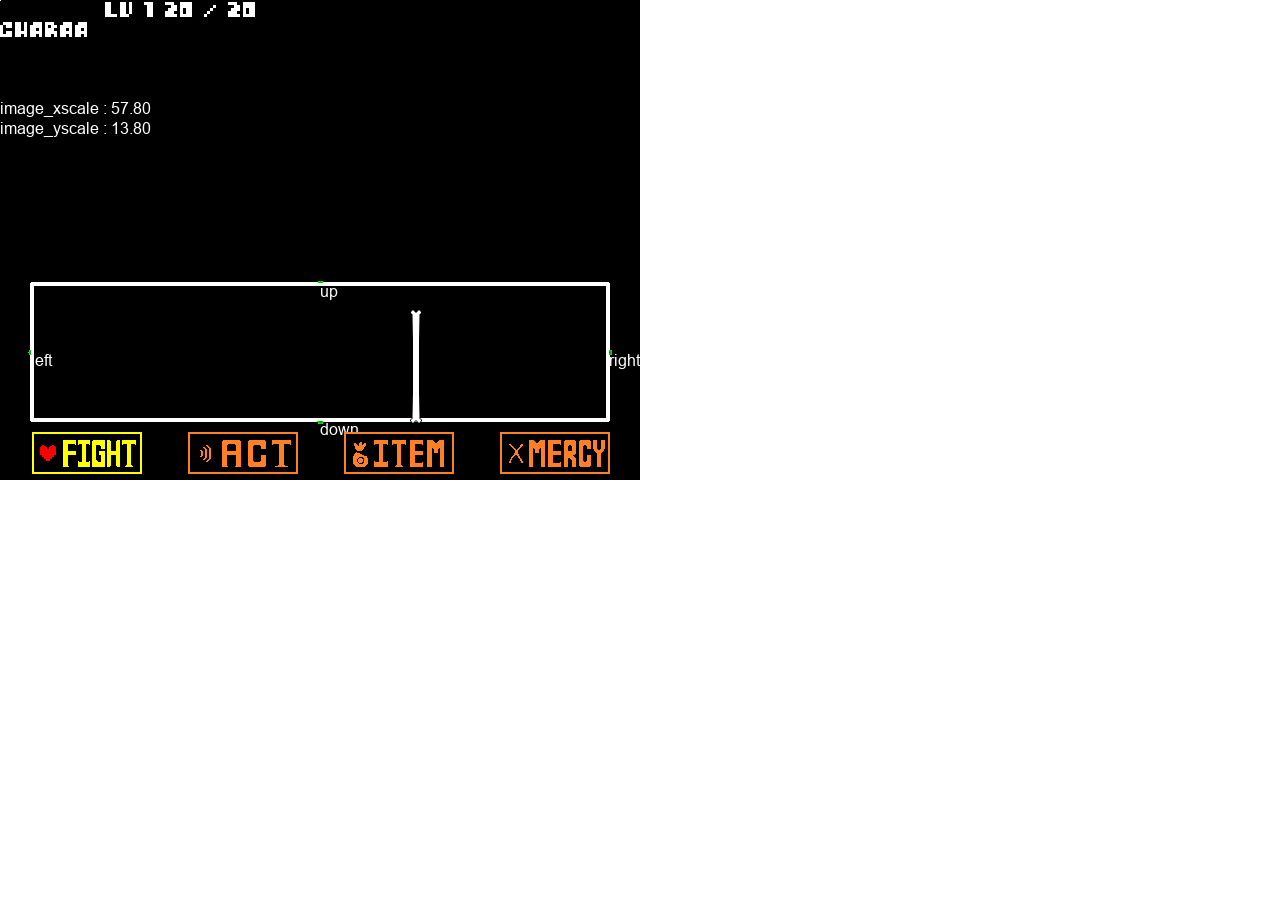
<file: TESTTHING/index.html>
<!DOCTYPE html>
<html lang="en">

    <!-- Custom PreHead code is injected here -->
    

    <head>
        <meta http-equiv="X-UA-Compatible" content="IE=edge" />
        <meta name="apple-mobile-web-app-capable" content="yes" />
        <meta name ="viewport" content="width=device-width, initial-scale=1.0, maximum-scale=1.0, user-scalable=0" />
        <meta name="apple-mobile-web-app-status-bar-style" content="black-translucent" />
        <meta charset="utf-8"/>

        <!-- Builtin injector for disabling cache -->
        <meta http-equiv="pragma" content="no-cache"/>

        <!-- Set the title bar of the page -->
        <title>Created with GameMaker</title>

        <!-- Custom PreStyle code is injected here -->
        

        <!-- Set the background colour of the document -->
        <style>
            body {
                background: #0;
                color: #cccccc;
                margin: 0px;
                padding: 0px;
                border: 0px;
            }

            canvas {
                image-rendering: optimizeSpeed;
                -webkit-interpolation-mode: nearest-neighbor;
                -ms-touch-action: none;
                touch-action: none;
                margin: 0px;
                padding: 0px;
                border: 0px;
            }
            :-webkit-full-screen #canvas {
                width: 100%;
                height: 100%;
            }
            :-webkit-full-screen {
                width: 100%;
                height: 100%;
            }
            
            /* Custom Runner Styles */
            div.gm4html5_div_class {
                margin: 0px;
                padding: 0px;
                border: 0px;
            }
            div.gm4html5_login {
                padding: 20px;
                position: absolute;
                border: solid 2px #000000;
                background-color: #404040;
                color:#00ff00;
                border-radius: 15px;
                box-shadow: #101010 20px 20px 40px;
            }
            div.gm4html5_cancel_button {
                float: right;
            }
            div.gm4html5_login_button {
                float: left;
            }
            div.gm4html5_login_header {
                text-align: center;
            }
            /* END - Custom Runner Styles */
            
        </style>

        <!-- Custom PostStyle code is injected here -->
        

        <!-- Builtin injector for injecting flurry analytics code -->
        
    </head>

    <!-- Custom PostHead code is injected here -->
    

    <!-- Custom PreBody code is injected here -->
    

    <body>
        <div class="gm4html5_div_class" id="gm4html5_div_id">
            
            <!-- Builtin injector for splash screen -->
            

            <!-- Create the canvas element the game draws to -->
            <canvas id="canvas" width="640" height="480" >
                <p>Your browser doesn't support HTML5 canvas.</p>
            </canvas>
        </div>

        <!-- Run the game code -->
        <script type="text/javascript" src="html5game/Smash's UnderRune Engine.js?cachebust=654722343"></script>

        <!-- Builtin injector for injecting runner path -->
        

        <script>window.onload = GameMaker_Init;</script>

        <!-- Builtin injector for injecting google analytics code -->
        

    </body>

    <!-- Custom PostBody code is injected here -->
    
</html>
</file>
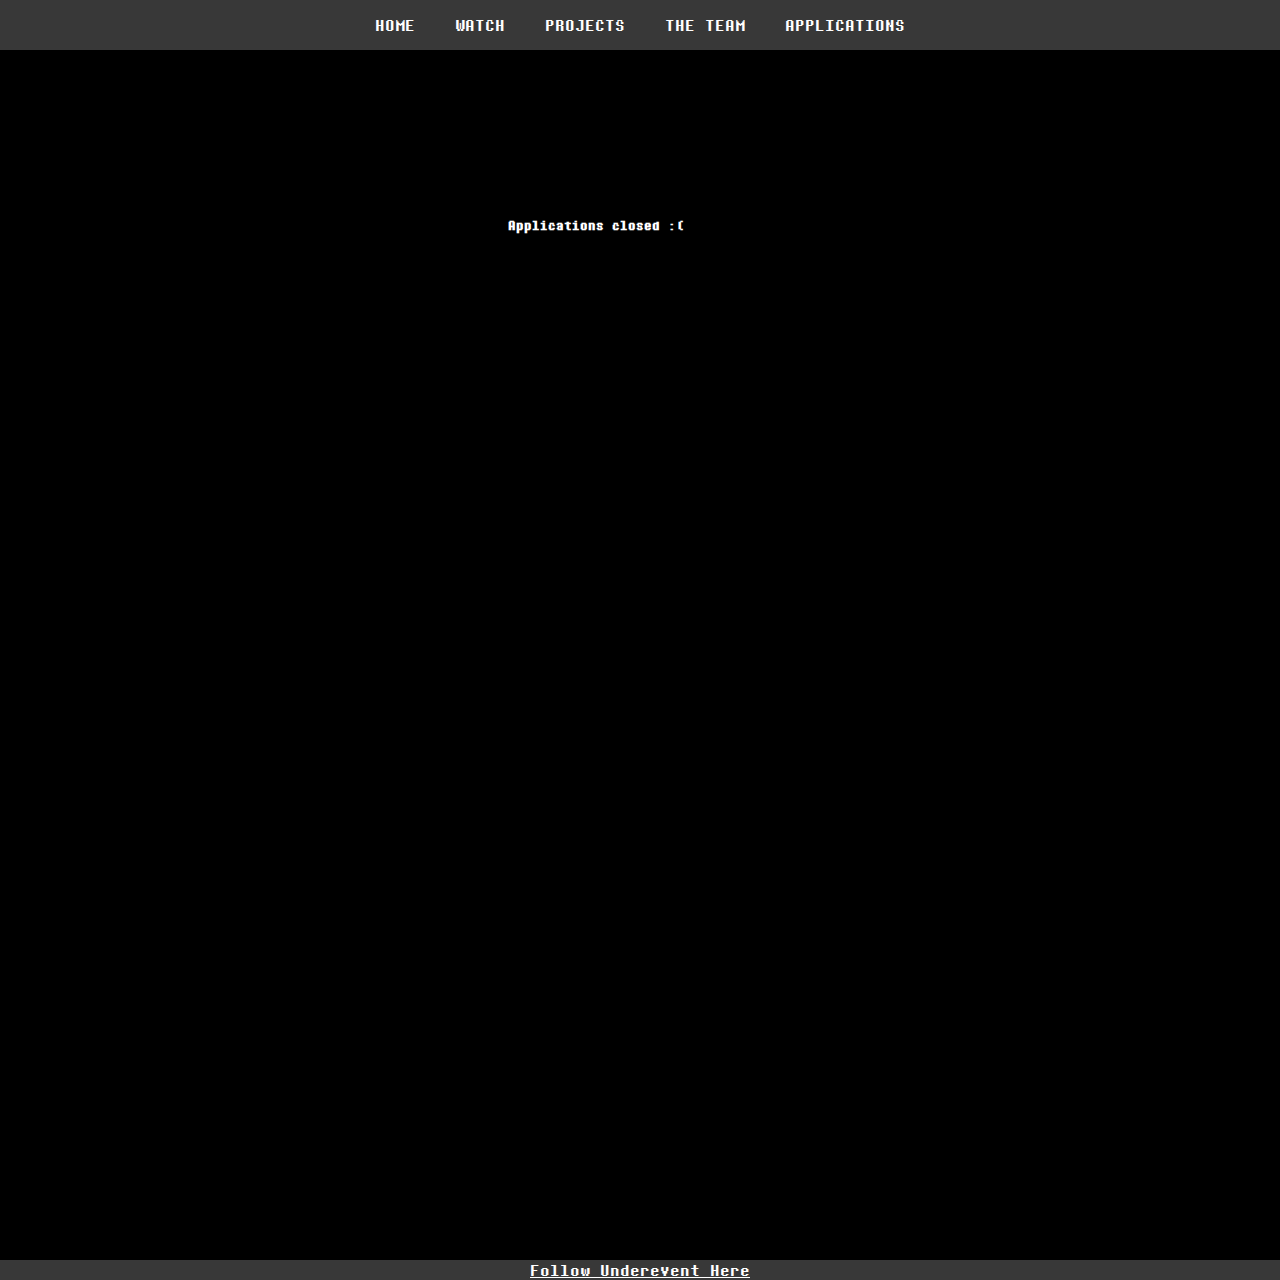
<file: applications.html>
<!DOCTYPE html>
<html>
<head>
	<title>UNDEREVENT</title>
	<link href="https://fonts.googleapis.com/css2?family=Press+Start+2P&display=swap" rel="stylesheet">
	<link rel="stylesheet" type="text/css" href="css/main.css"/>
	<link rel="icon" type="image/x-icon" href="img/ue_icon.jpg">
	<style>
		
	</style>
</head>

	<body>
		<body>
			<div class="header">
				<nav class="navi">
					<ul>
						<li><a href="index.html">HOME</a></li>
						<li><a href="past_events.html">WATCH</a></li>
						<li><a href="projects.html">PROJECTS</a></li>
						<li><a href="team_members.html">THE TEAM</a></li>
						<li><a href="applications.html">APPLICATIONS</a></li>
					</ul>
				</nav>
		</div>	

			</div>

			<main class="logo">
				<h3>Applications closed :(</h3>
			</main>
			
	
	<div class="footer">
		<p><a href="https://twitter.com/Underevent2020" target="_blank">Follow Underevent Here</a></p>
	</div>
	
</body>
</html>
</file>
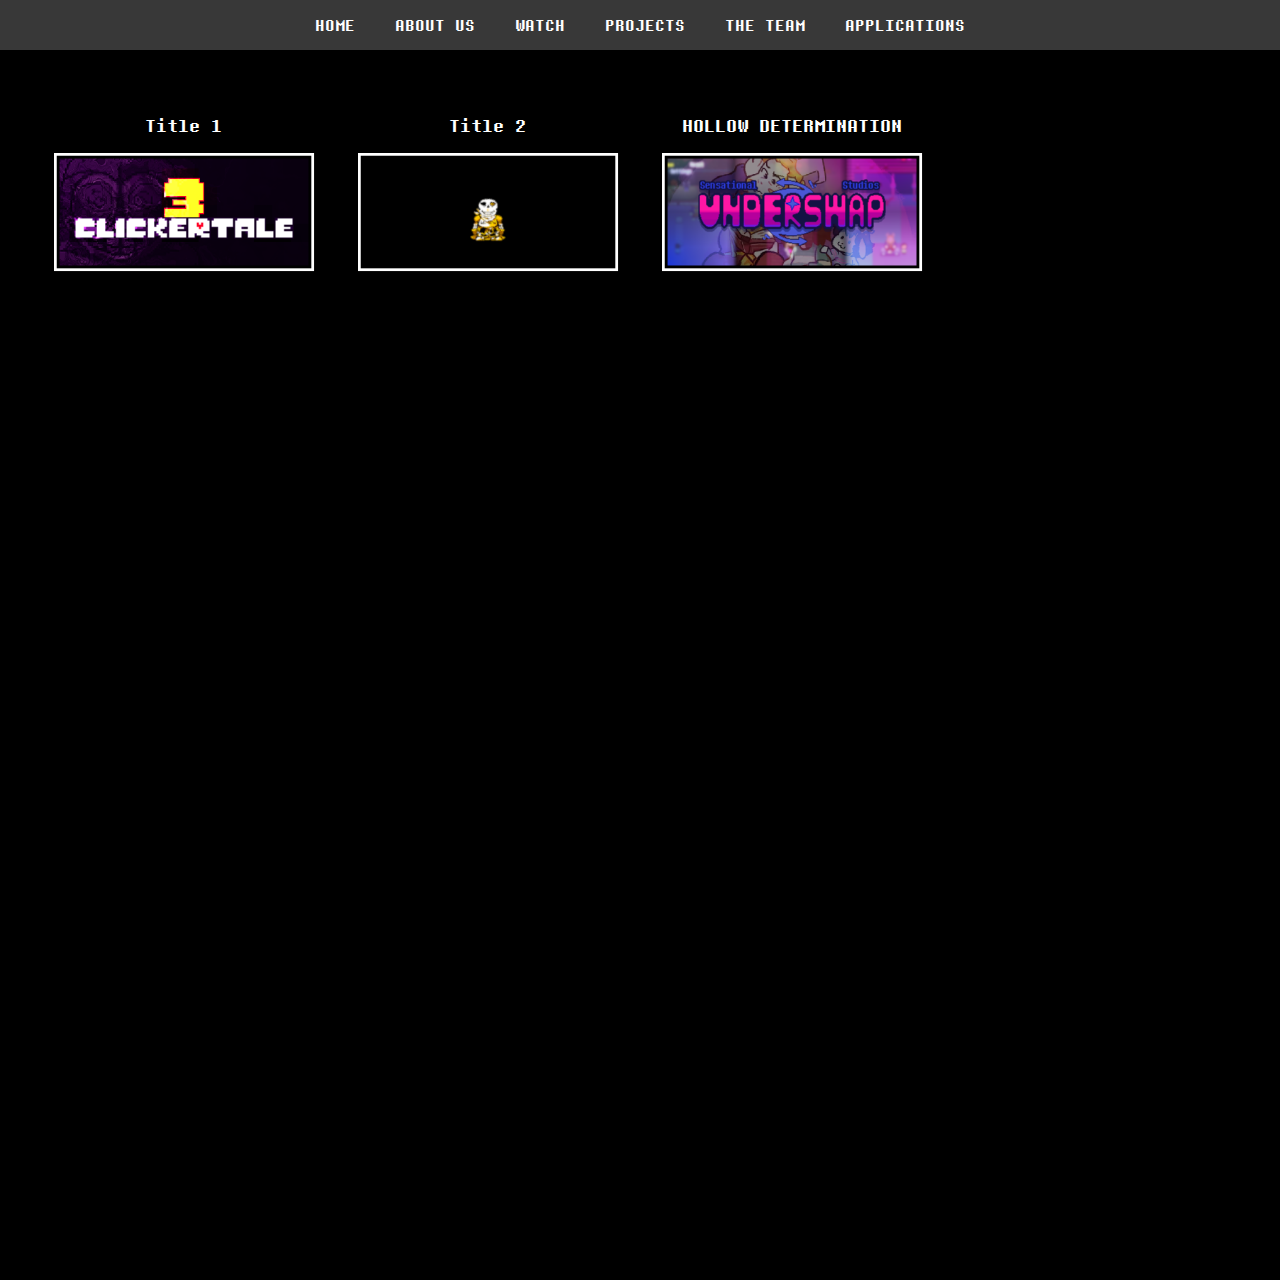
<file: GridTest.html>
<!DOCTYPE html>
<html>
<head>
	<title>UNDEREVENT</title>
	<link rel="stylesheet" type="text/css" href="css/main.css"/>
	<link rel="icon" type="image/x-icon" href="img/ue_icon.jpg">
	<meta name="viewport" content="width=device-width, initial-scale=1.0">
    <title>Parallax Banner</title>
	<style>

	</style>
</head>

	<body>
        
    <div class="header">
            <nav class="navi">
                <ul>
                    <li><a href="index.html">HOME</a></li>
                    <li><a href="about.html">ABOUT US</a></li>
                    <li><a href="past_events.html">WATCH</a></li>
                    <li><a href="projects.html">PROJECTS</a></li>
                    <li><a href="team_members.html">THE TEAM</a></li>
                    <li><a href="applications.html">APPLICATIONS</a></li>
                </ul>
            </nav>
    </div>	
		
        <div class="grid-container">
            <div class="grid-item">
                <div class="title">Title 1</div>
                <img src="/img/Gateways/2021/clickertale.png">

            </div>
            <div class="grid-item">
                <div class="title">Title 2</div>
                <img src="img/Gateways/2021/lemon.png">
            </div>
            <div class="grid-item">
                <div class="title">HOLLOW DETERMINATION</div>
                <img src="img/Gateways/2021/ss.png">
            </div>

            <!-- Add more grid items as needed -->
			
	</body>

</html>
</file>
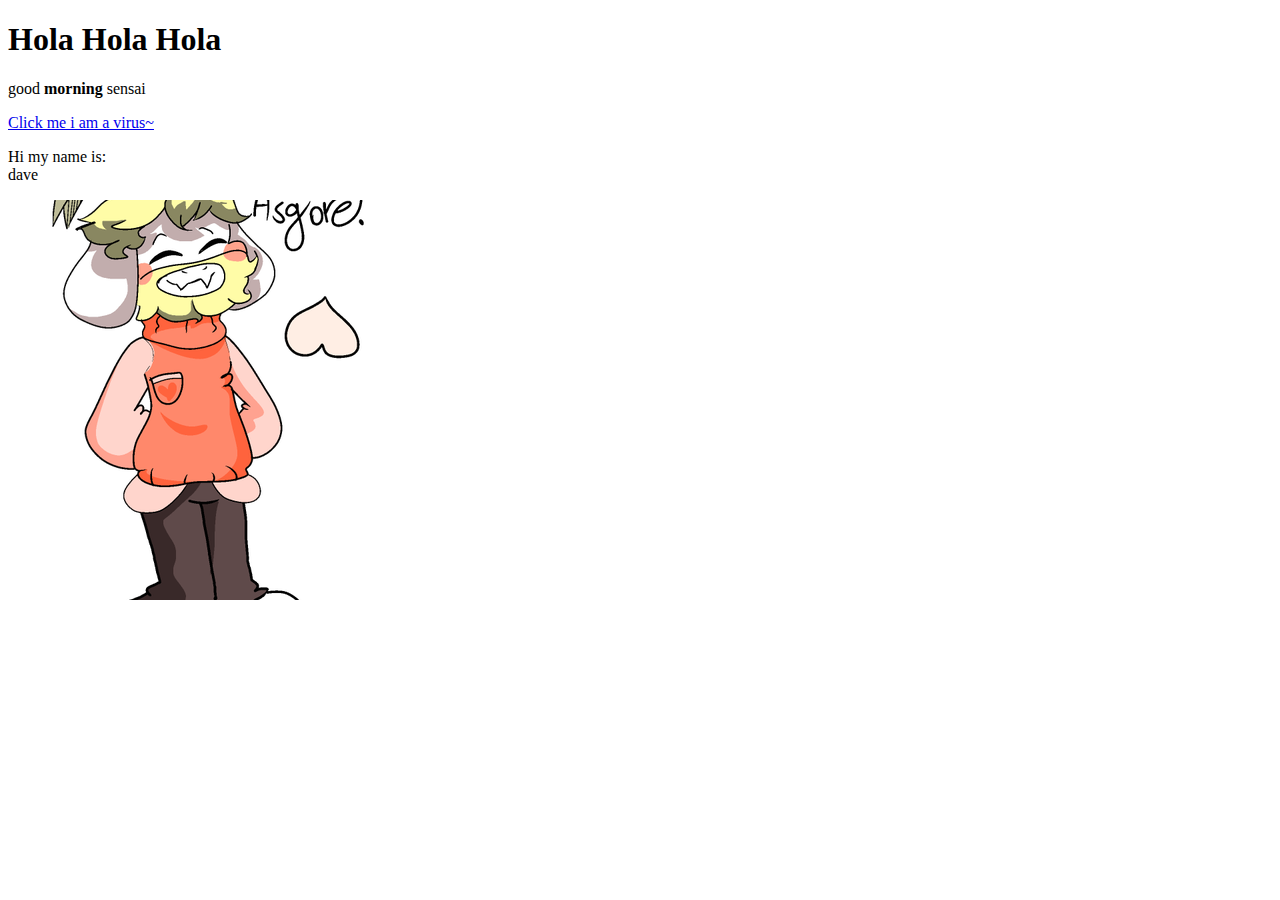
<file: hola.html>
<!DOCTYPE html>
<html>
<head>
	<title>Hi sage</title>
</head>

<body>

	<h1>Hola Hola Hola</h1>
	
	<p>good <b>morning</b> sensai</p>
	
	<a href="https:google.com" target="_blank" title="lets get a virus">Click me i am a virus~</a>

	<p>Hi my name is:<br>dave </p>
	
	<img src="img/age.png">

</body>
</html>
</file>
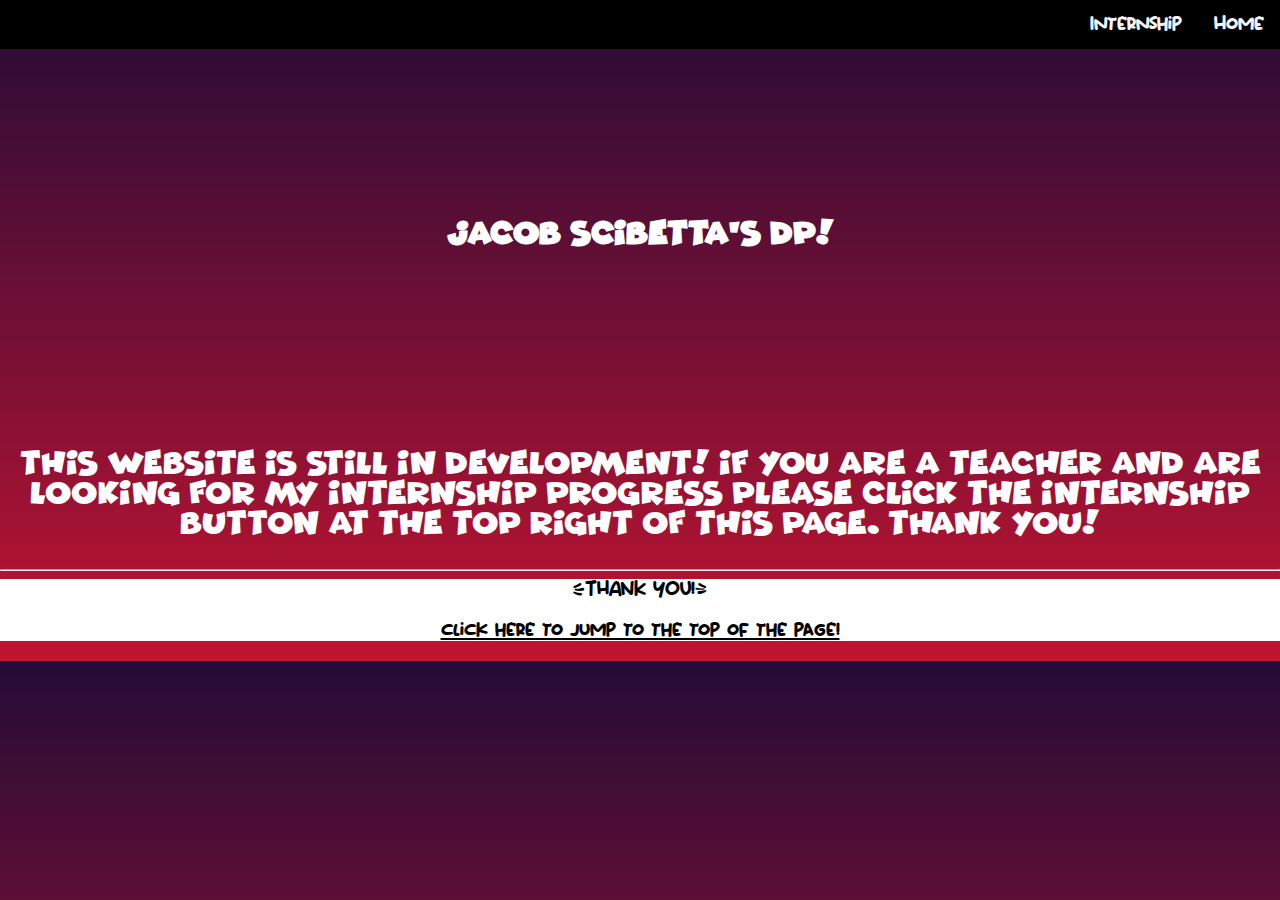
<file: home.html>
<!DOCTYPE html>
<html> 
<head> 

	<meta name="viewport" content="width=device-width, initial-scale=1.0">

	<title>Internship</title>

	<link rel="stylesheet" href="css/Style.css">

	<title>hello</title>

</head>

<div class="navigation">
	<a href="home.html">Home</a>
	<a href="internship.html">Internship</a>

</div>

<body> 

	<div class="top">

		<h1 class="bob" id="top"> Jacob Scibetta's Dp!</h1> 

	</div>
</body>

	<p class="bob">This website is still in development! If you are a teacher and are looking for my internship progress please click the internship button at the top right of this page. Thank you!</p>

<hr>

<footer>>THANK YOU!<

<p><a class="end" href="#top">click here to jump to the top of the page!</a></p>

</footer>

</html>
</file>
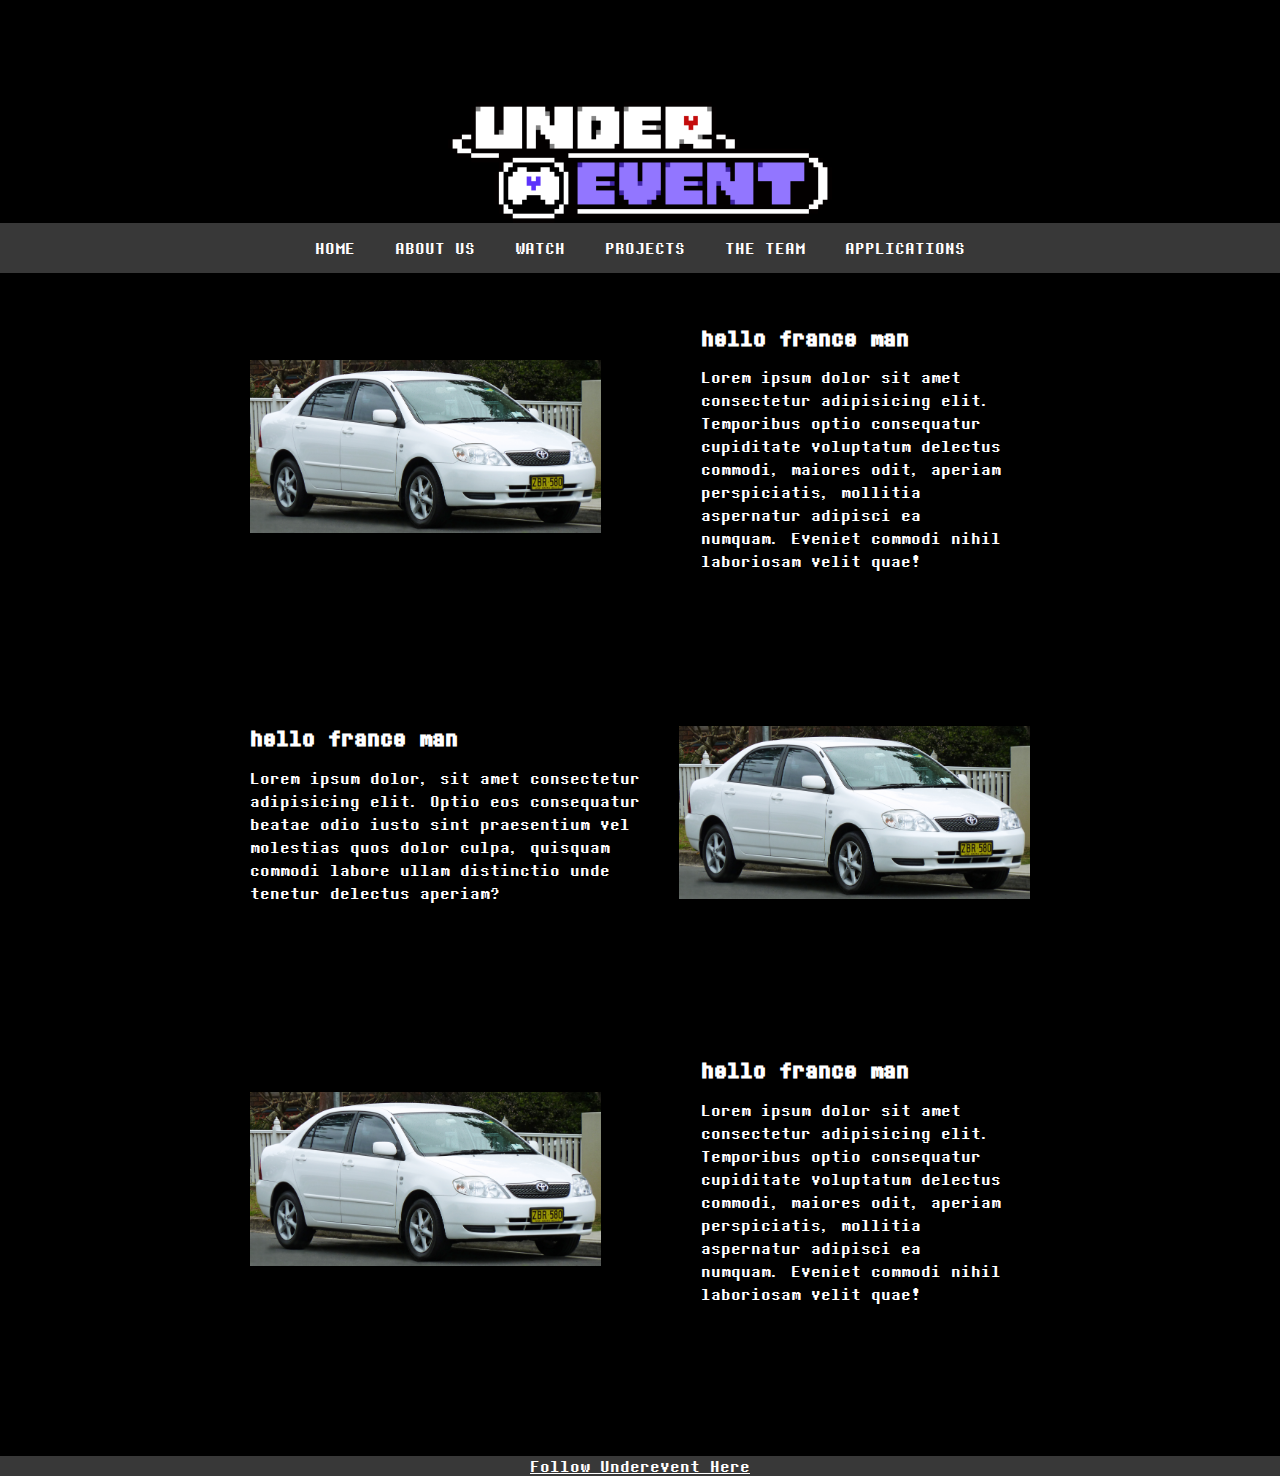
<file: index2.html>
<!DOCTYPE html>
<html>
<head>
	<title>UNDEREVENT</title>

	<link href="https://fonts.googleapis.com/css2?family=Press+Start+2P&display=swap" rel="stylesheet">
	<link rel="stylesheet" type="text/css" href="css/main.css"/>
	<link rel="icon" type="image/x-icon" href="img/ue_icon.jpg">
	<meta name="viewport" content="width=device-width, initial-scale=1.0">
	<style>
		
	</style>
</head>

	<body>
				<div class="banner">
					<a href="index.html">
					<img src="img/ue_logo.png" alt="ue_logo" class="center2">
					</a>
				</div>

					<div class="header">
							<nav class="navi">
								<ul>
									<li><a href="index.html">HOME</a></li>
									<li><a href="about.html">ABOUT US</a></li>
									<li><a href="past_events.html">WATCH</a></li>
									<li><a href="projects.html">PROJECTS</a></li>
									<li><a href="team_members.html">THE TEAM</a></li>
									<li><a href="applications.html">APPLICATIONS</a></li>
								</ul>
							</nav>
					</div>	

			<div class="WholeBody">
				<section>
					<div class="container">
						<div class="imageL">
							<img src="img/what.jpg">
						</div>

						<div class="textL">
							<h1>hello france man</h1>
							<p>Lorem ipsum dolor sit amet consectetur adipisicing elit. Temporibus optio consequatur cupiditate voluptatum delectus commodi, maiores odit, aperiam perspiciatis, mollitia aspernatur adipisci ea numquam. Eveniet commodi nihil laboriosam velit quae!</p>
						</div> 

					</div>
				</section>

				<section>
					<div class="container">
						<div class="textR">
							<h1>hello france man</h1>
							<p>Lorem ipsum dolor, sit amet consectetur adipisicing elit. Optio eos consequatur beatae odio iusto sint praesentium vel molestias quos dolor culpa, quisquam commodi labore ullam distinctio unde tenetur delectus aperiam?</p>
						</div> 
						<div class="imageR">
							<img src="img/what.jpg">
						</div>

					</div>
				</section>

				<section>
					<div class="container">
						<div class="imageL">
							<img src="img/what.jpg">
						</div>

						<div class="textL">
							<h1>hello france man</h1>
							<p>Lorem ipsum dolor sit amet consectetur adipisicing elit. Temporibus optio consequatur cupiditate voluptatum delectus commodi, maiores odit, aperiam perspiciatis, mollitia aspernatur adipisci ea numquam. Eveniet commodi nihil laboriosam velit quae!</p>
						</div> 

					</div>
				</section>

			</div>
				<!--
				<main class="wrapperr">

					<section class="columns">
						<div class="column">
						<img src="/img/what.jpg"> <p>hello</p>
						</div>
					
						<div class="column">
						<img src="/img/what.jpg"> <p>hello</p>

						<div class="column">
						<img src="/img/what.jpg"> <p>hello</p>
						</div>

					</section>
				-->


				</main>



		<div class="footer">
			<p><a href="https://twitter.com/Underevent2020" target="_blank">Follow Underevent Here</a></p>
		</div>
			
	</body>

</html>
</file>
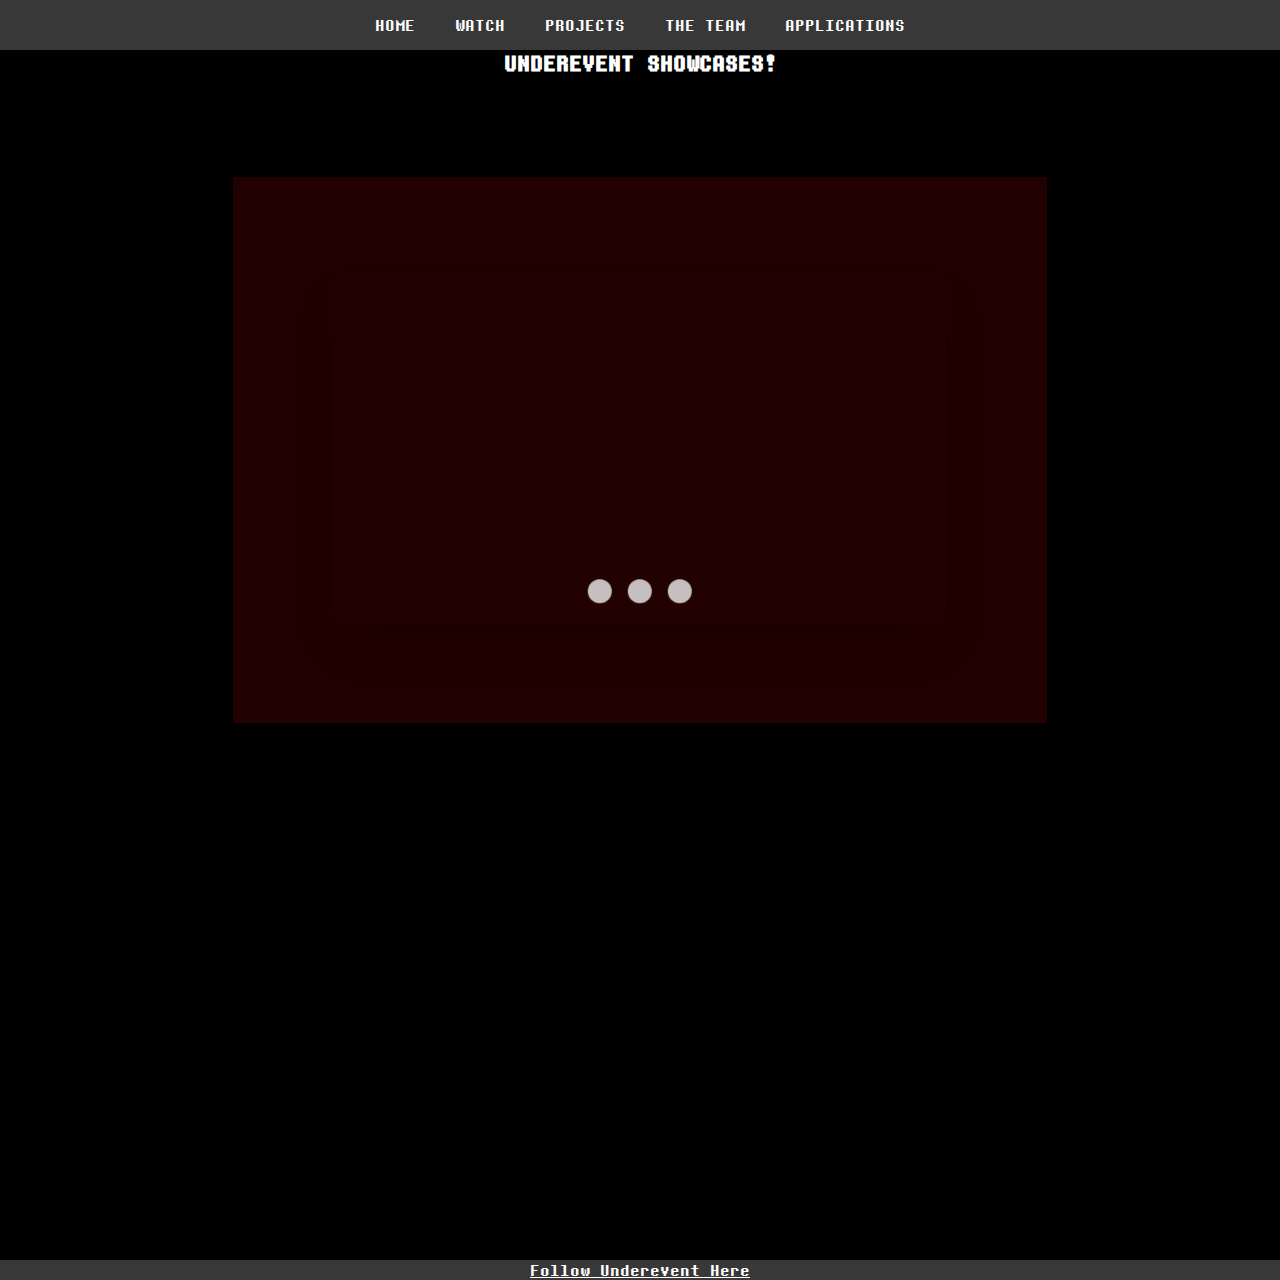
<file: past_events.html>
<!DOCTYPE html>
<html>
<head>
	<title>UNDEREVENT</title>
	<link href="https://fonts.googleapis.com/css2?family=Press+Start+2P&display=swap" rel="stylesheet">
	<link rel="stylesheet" type="text/css" href="css/main.css"/>
	<link rel="icon" type="image/x-icon" href="img/ue_icon.jpg">
	<style>
		
	</style>
</head>

					<body>
						<body>
							<div class="header">
								<nav class="navi">
									<ul>
										<li><a href="index.html">HOME</a></li>
										<li><a href="past_events.html">WATCH</a></li>
										<li><a href="projects.html">PROJECTS</a></li>
										<li><a href="team_members.html">THE TEAM</a></li>
										<li><a href="applications.html">APPLICATIONS</a></li>
									</ul>
								</nav>
						</div>	
					<section class="PPV">

						<h1>UNDEREVENT SHOWCASES!</h1>


					</section>

				<section class="containerV">
					<div class="slider-wrapper">
						<div class="slider">
							<iframe frameBorder="0" id="slide-1" src="https://www.youtube.com/embed/aOadit6diGE"></iframe>
							<iframe frameBorder="0" id="slide-2" src="https://www.youtube.com/embed/TSOyg3n0GFM"></iframe>
							<iframe frameBorder="0" id="slide-3" src="https://www.youtube.com/embed/ansCGZUhtVk"></iframe>
						</div>
						<div class="slider-nav">
							<a href="#slide-1"></a>
							<a href="#slide-2"></a>
							<a href="#slide-3"></a>
						</div>
					</div>
				</section>
			<!--
			<main class="PPV">
				<div class="PastProjectsV">
					<h2>Previous Events!</h2>
					<h3>2023</h3>

					<iframe class="VidB" width="1280" height="720" 
					src="https://www.youtube.com/embed/ansCGZUhtVk">
					</iframe>

					<h3>2022</h3>

					<iframe class="VidB" width="1280" height="720" 
					src="https://www.youtube.com/embed/TSOyg3n0GFM">
					</iframe>

					<h3 style="text-align: center;">2021</h3>

					<iframe class="VidB" width="1280" height="720" 
					src="https://www.youtube.com/embed/aOadit6diGE">
					</iframe>
				</div>
			</main>
			-->
		<div class="footer">
			<p><a href="https://twitter.com/Underevent2020" target="_blank">Follow Underevent Here</a></p>
		</div>
</body>
</html>
</file>
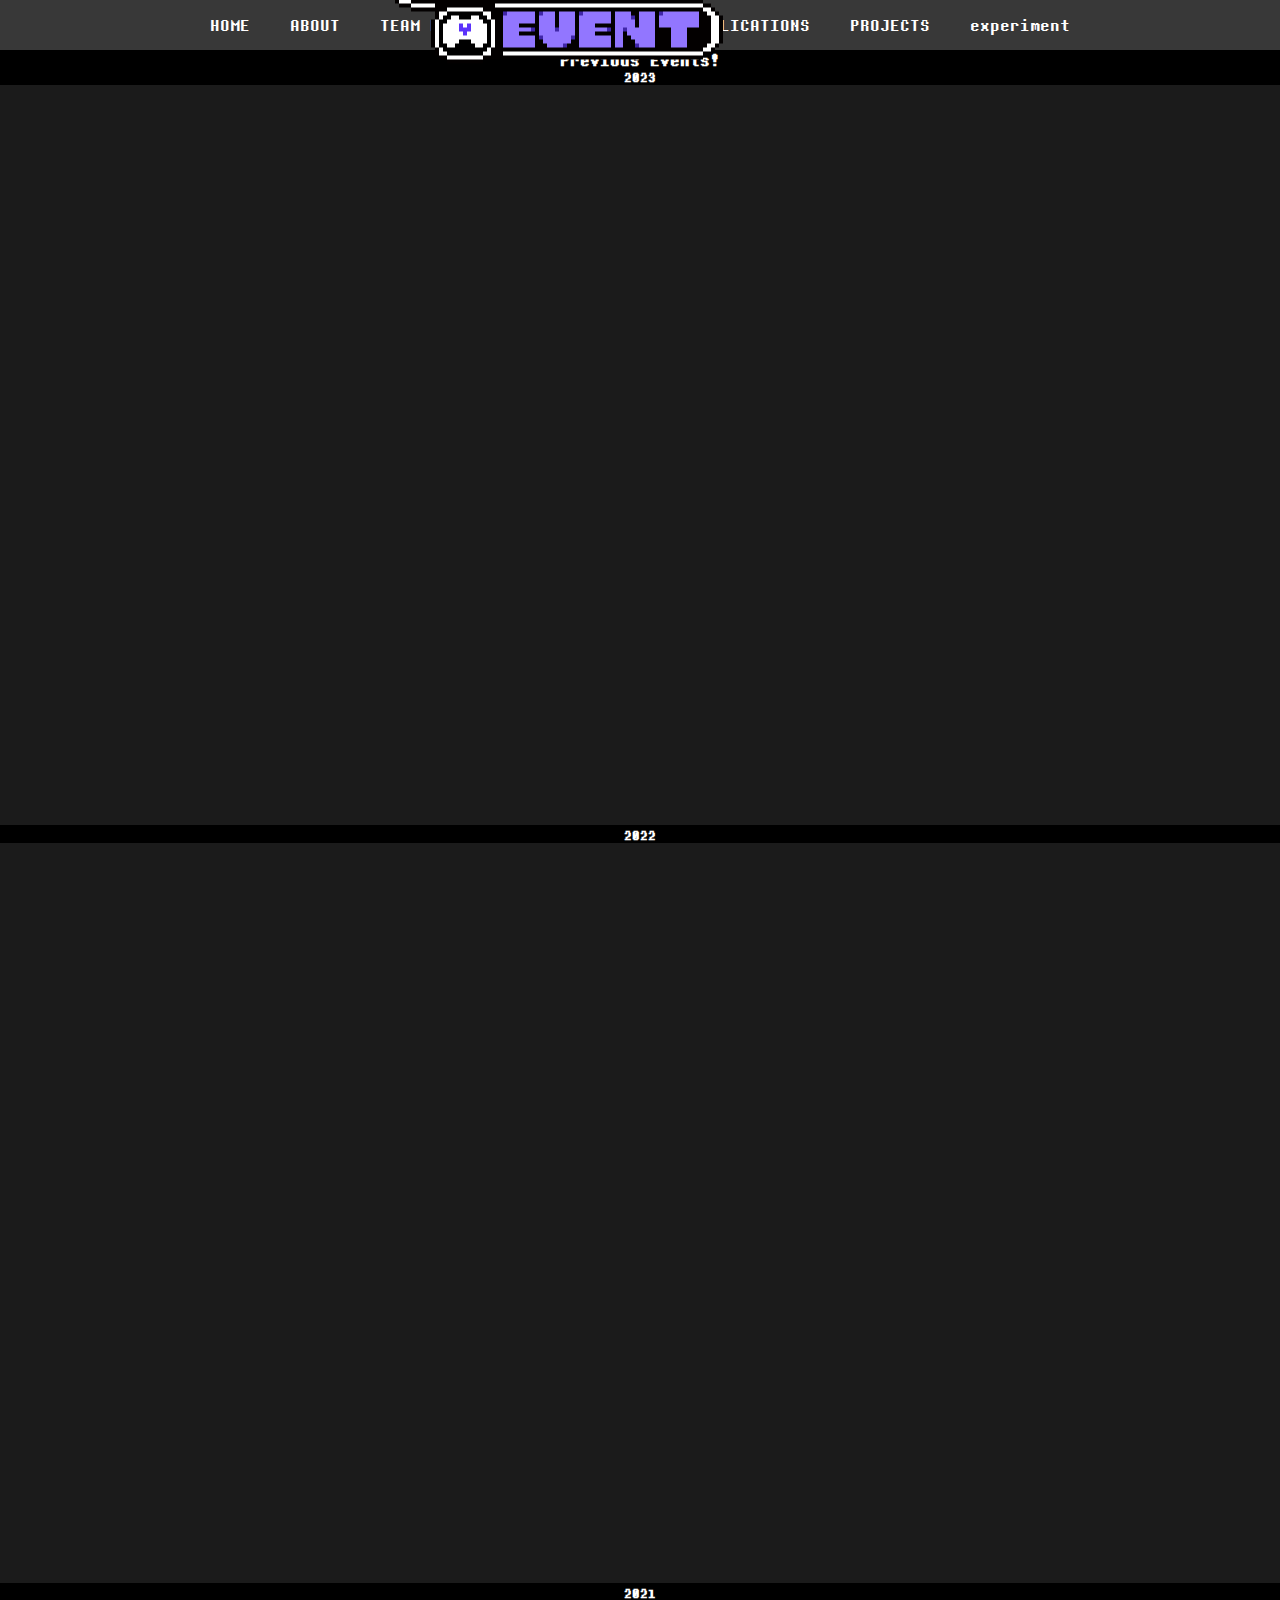
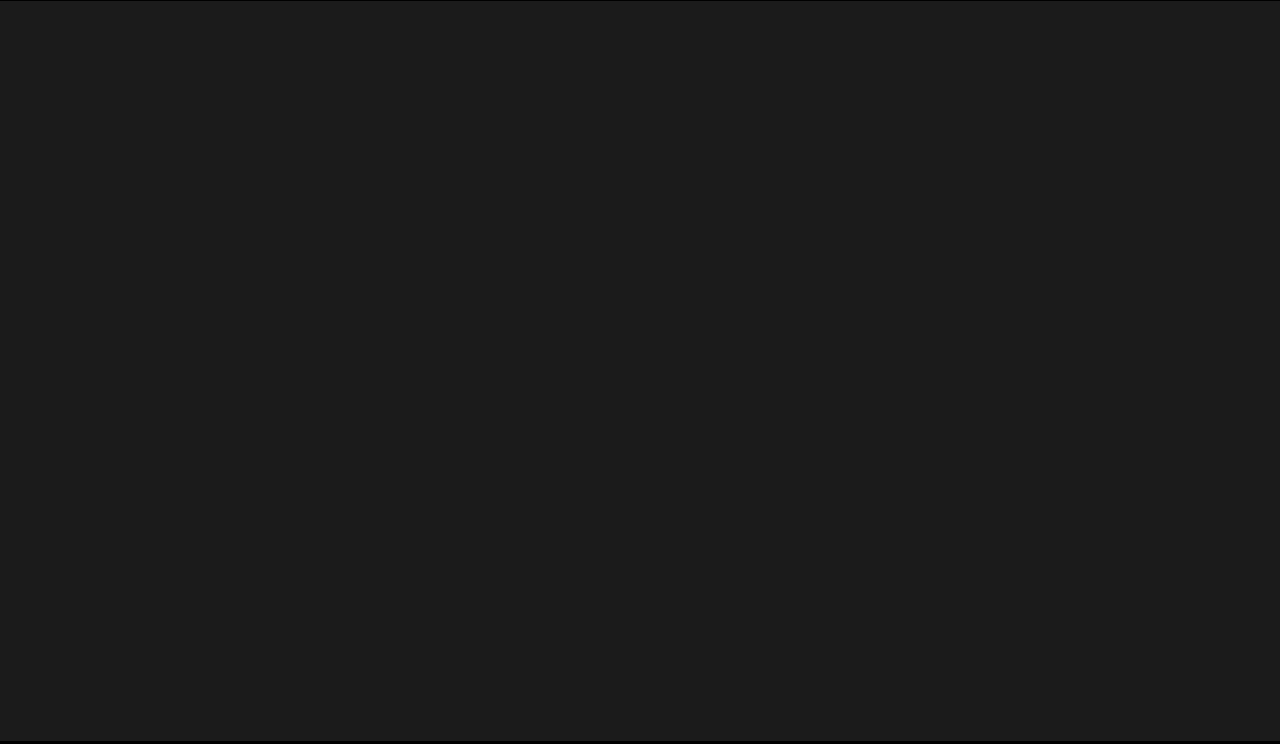
<file: past_events2.html>
<!DOCTYPE html>
<html>
<head>
	<title>UNDEREVENT</title>
	<link rel="stylesheet" type="text/css" href="css/main.css"/>
	<link href="https://fonts.googleapis.com/css2?family=Press+Start+2P&display=swap" rel="stylesheet">
	<link rel="icon" type="image/x-icon" href="img/ue_icon.jpg">
	<style>

		</style>
</head>

<body>
	
		<div class="header">
			<div class="logo">
				<a href="index.html">
				<img src="img/ue_logo.png" alt="ue_logo">
				</a>
				</div>

					<nav class="navi">
						<ul>
							<li><a href="index.html">HOME</a></li>
							<li><a href="about.html">ABOUT</a></li>
							<li><a href="team_members.html">TEAM MEMBERS</a></li>
							<li><a href="past_events.html">PAST EVENTS</a></li>
							<li><a href="applications.html">APPLICATIONS</a></li>
							<li><a href="projects.html">PROJECTS</a></li>
							<li><a href="TESTTHING/index.html">experiment</a></li>
						</ul>

					</nav>
				</div>
			
			<div class="desc">
				
			</div>		
		
		<main class="PPV">
			<div class="PastProjectsV">
				<h2>Previous Events!</h2>
				<h3>2023</h3>

				<iframe class="VidB" width="1280" height="720" 
				src="https://www.youtube.com/embed/ansCGZUhtVk">
				</iframe>

				<h3>2022</h3>

				<iframe class="VidB" width="1280" height="720" 
				src="https://www.youtube.com/embed/TSOyg3n0GFM">
				</iframe>

				<h3 style="text-align: center;">2021</h3>

				<iframe class="VidB" width="1280" height="720" 
				src="https://www.youtube.com/embed/aOadit6diGE">
				</iframe>

			</div>
		</main>
</body>
</html>
</file>
<file: css/main.css>
@font-face {
    font-family: 'Mother';
    src: url('../fonts/determinationmonowebregular-z5oq-webfont.woff2') format('woff2'),
         url('../fonts/determinationmonowebregular-z5oq-webfont.woff') format('woff');
    font-weight: normal;
    font-style: normal;
}


*{
    margin: 0;
    padding: 0;
}

/*  --------------BANNER-------------- 
.banner{
    background-image: url("../img/UeBannerTest.jpg");
    min-height: 500px;
    background-attachment: fixed;
    background-position: center;
    background-repeat: no-repeat;
    background-size: cover;
}
*/

/*  --------------BANNER-------------- */
.background-container {
    background-image: url('/img/banner.png'); 
    background-size: auto;
    background-repeat: no-repeat;
    background-position: center;
    height: 50vh; 
    position: relative;
}

.image-overlay {
    position: absolute;
    top: 28%;
    left: 50%;
    transform: translate(-50%, -50%);
}

.image-overlay img {
    display: block;
    max-width: 100%; 
    height: auto;
}

/*  --------------LOGO CODE-------------- */
.logo{
    padding: px;
    position: absolute;
    top: 25%;
    left: 50%;
    transform: translate(-75%,-50%);
}

/*  --------------NAVI CODE-------------- */

.header {
    text-align: center;
    font-size: 1vw;
    color: white;
    background-color: rgb(56,56,56);
    margin: 0px;
    position: sticky;
    z-index: 2000;
}
.navi ul{
    list-style-type: none;
    padding: 0px;
    margin: 0px;
    text-align: center;
    font-size: 1.5vw;
    
}
 
.navi a{
    color: white;
    text-decoration: none;
    padding: 15px;
    display: block;
    text-align: center;
}

.navi a:hover{
    background-color: hsl(0, 0%, 33%);
    text-align: center;
    color: yellow;
}

.navi li{
    display: inline-block;
    
}

/*  --------------FOOTER-------------- */
.footer{
    left: 0;
    bottom: 0;
    width: 100%;
    color: white;
    text-align: center;
    background-color:rgb(56,56,56);
    margin-top: auto;
}


:root{
    box-sizing: border-box;
    margin: 0;
    padding: 0;
}
/* 
.footer{
    position: absolute;
    bottom: 0;
    left: 0;
    right: 0;
    padding: 2vw;
    background-color: #fff129;
    color: white;
    font-weight: 500;
    display: flex;
    justify-content: center;
    align-items: center;
    gap: 0.2vw;
}
*/
.sillysoul{
    position: fixed;
    left: 0;
    bottom: 0;
    width: 100%;
    color: white;
    text-align: center;
    background-color:rgb(0,0,0);
}

/*  --------------CHANGE COLOR OF HREF LINKS-------------- */
a{
    color: inherit;
}


/*  --------------CENTER IMAGES-------------- */
.center {
    display: block;
    margin-left: auto;
    margin-right: auto;
    width: 50%;
}

.center2 {
    display: flex;
    margin-left: auto;
    margin-right: auto;
    width: 30%;
    padding-top: 8vw;
}

/*  --------------GENERAL CSS-------------- */
body{
    margin: 0px;
    padding: 0px;
    font-size: 1vw;
    color: white;
    background-color: black;
    min-height: 100vw;
    display: flex;
    flex-direction: column;
    font-family: Mother;

}

.WholeBody{
    margin : 50px 250px 0px 250px;
    font-family:  "mother", Arial, Helvetica, sans-serif;
    font-family: Mother;

}

main{
    text-align: center;
}

img{
    max-width: 100%;
    height: auto;
}

.image-border img {
    border-style: solid;
}

h1{
    font-size: 2vw;
    padding-bottom: 1vw;
    text-decoration: none;
}

/*  --------------PAST PROJECTS-------------- */
.PPV{
    text-align: center;
}

.VidB{
    background-color: rgb(27, 27, 27);
    padding: 10px;
    border: 0;
}

p{
    font-size: 1.5vw;
}


/* --------------BETTER PROJECTS-------------------*/

.grid-container {
    display: grid;
    grid-template-columns: repeat(4, 1fr); 
    gap: 1vw;
    margin: 2vw;
    padding: 1vw;
    top: 0;
    left: 0;
}

.grid-item {
    position: relative; 
    padding: 1vw;
}

.grid-item img {
    width: 100%; 
    height: auto; 
    display: block; 
    top: 0;
    left: 0;
}

.overlay{
    scale: (0.9);
    opacity: 0;
    position: absolute;
    top: 0px;
    left: 0px;
}

.grid-item .title {
    color: white;
    opacity: 0;
    transition: opacity 0.3s ease, color 0.3s ease; 
    text-align: center;
    padding: 1vw;
    font-size: 1.7vw;
    opacity: 1;
}

.grid-item:hover img {
    transform: scale(1.1);
    box-shadow: 0 0 20px, 0 0 50px;
    opacity: 1;
}


.grid-item:hover .title {
    color: yellow; 
}

.HeaderText{
    font-size: 5vw;
}

.grid-item:hover img .titleC{
    transform: scale(1.1);
    box-shadow: 0 0 20px, 0 0 50px red;
}

.grid-item:hover .titleC{
    color: red; 
}

.grid-item:hover .imgC{
    box-shadow: 0 0 20px, 0 0 50px red;
}

.grid-item .titleC {
    color: white;
    opacity: 0;
    transition: opacity 0.3s ease, color 0.3s ease; 
    text-align: center;
    padding: 1vw;
    font-size: 1.7vw;
    opacity: 1;
}

/*  --------------COLUMNS PROJECTS-------------- */
.wrapper{
    padding: 5px;
    max-width: 1000px;
    width: 90%;
    margin: 1vw auto;
}

.columns{
/*    display:flex;
    flex-flow: row wrap;
    */
    display: grid;
    grid-template-rows: 4vw 4vw 4vw;
    grid-template-columns: 18vw 18vw 18vw;
    justify-content: center;
    margin: 1vw 0;
}

.column{
    flex: 1;
    margin: 0.5vw;
    padding: 1.vw;
    text-decoration: none;
}


.column img{
    width: 15vw;
    box-shadow: 0 0 15px white;
}

.columns :hover{
    transition: 0.3s;
    box-shadow: 0 0 5px white, 0 0 25px white, 0 0 50px white;
    color: #fff129;
    border-style: none;
}

.column p{
    padding: 0vw;
}



/*  --------------COLUMNS TEAM MEMBERS-------------- */
.columnsP{
    display: flex;
    flex-flow: row wrap;
    justify-content: center;
    margin: 1vw 0;
}

.columnP{
    flex: 1;
    margin: 0.5vw;
    padding: 1vw;
    transition: 0.3s;
    text-decoration: none;
    border-style: solid;
}

.columnP img{
    width: 10vw;
}

.columnP p{
    padding: 0vw;
}

.columnsP :hover{
    opacity: 1;
    background-color: rgb(65, 65, 65);
}

.columnP:hover .PN{
    color: #fff129;
}

/*  --------------COLUMNS HOME-------------- */
.container{
    display: flex;
    align-items: center;
    justify-content: center;
    padding-bottom: 150px;
}

.imageL{
    padding-right: 100px;
    max-width: 45%;
    max-height: 35%;
    float: left;
}

.textL{
    font-size: 20px;
    padding-right: 20px;
    padding: left;
    font-size: 1vw;
    max-width:35vw;
    word-wrap:break-word;
    line-height: 1.2;
}

.imageR{
    max-width: 45%;
    max-height: 35%;
    float: right;
}

.textR{
    padding-right: 20px;
    padding: right;
    font-size: 32vw;
    max-width:35vw;
    word-wrap:break-word;
    line-height: 1.2;
}

.containerC{
    display:block ;
    align-items: center;
    justify-content: center;
    padding-bottom: 150px;
    text-align: center;
}

/*  --------------STICKY-------------- */

div.header {
    position: -webkit-sticky;
    position: sticky;
    top: 0;
  }

/*  --------------VIDEO GALLARY-------------- */

.containerV{
    position: fixed;
    top: 50%;
    left: 50%;
    transform: translate(-50%,-50%);
    background-color: rgb(34, 1, 1);
    padding: 100px;

}

.slider-wrapper{
    position: relative;
    max-width: 48vw;
    margin: 0 auto;
}

.slider{
    display: flex;
    aspect-ratio: 16 / 9;
    overflow-x: auto;
    scroll-snap-type: x mandatory;
    scroll-behavior: smooth;
    box-shadow: 0 1.5rem 3rem -0.75rem hsla(0, 0%, 0%, 0.25);
    border-radius: 0.5rem;
}

.slider iframe{
    flex: 1 0 100%;
    scroll-snap-align: start;
    object-fit: cover;
}

.slider-nav{
    display: flex;
    column-gap: 1rem;
    position: absolute;
    bottom: 1.25rem;
    left: 50%;
    transform: translateX(-50%);
    z-index: 1;
}

.slider-nav a{
    width: 1.5rem;
    height: 1.5rem;
    border-radius: 50%;
    background-color: #fff;
    opacity: 0.75;
    transition: opacity ease 250ms;
}

.slider-nav a:hover{
    opacity: 1;
    background-color: black;
}

/* ============================================== CREDITS ================================== */
.CC{
    padding-top: 6vw;
    padding-left: 15vw;
    padding-right: 15vw;
    background-color: #3b3b3b4b;
    margin-left: 10%;
    margin-right: 10%;
}

.credits{
    animation-duration: 1s;
    animation-name: fadein;
    animation-iteration-count: 1;
    opacity: 1;
}

.creditEntry{
    color: red;
}

.creditCatagory{
    color: #fff129;
}

.creditMember{
    display: inline-block;
    margin-bottom: 2vw;
}

.creditRole{
    display: inline-block;
    padding-top: 1vw;
}

@keyframes fadein {
    from {
        opacity: 0%;
    }
  
    to {
        opacity: 100%;
    }
  }
</file>
<file: css/Style.css>
body{
	background: #c31432;
	background: -webkit-linear-gradient(to bottom, #240b36, #c31432); 
	background: linear-gradient(to bottom, #240b36, #c31432);
	margin: 0;
}

@font-face {
    font-family: 'mabookregular';
    src: url('../website 2/fonts/mabook-0wybx-webfont.woff2') format('woff2'),
         url('../website 2/fonts/mabook-0wybx-webfont.woff') format('woff');
    font-weight: normal;
    font-style: normal;

}


@font-face {
    font-family: 'beat';
    src: url('../website 2/fonts/beatworddemo-nrl20-webfont.woff2') format('woff2'),
         url('../website 2/fonts/beatworddemo-nrl20-webfont.woff') format('woff');
    font-weight: normal;
    font-style: normal;

}

@font-face {
    font-family: 'merry';
    src: url('../website 2/fonts/merrychristmas2021-owol4-webfont.woff2') format('woff2'),
         url('../website 2/fonts/merrychristmas2021-owol4-webfont.woff') format('woff');
    font-weight: normal;
    font-style: normal;

}

.garry{
	color: white;
	font-family: mabookregular;
	font-weight: normal;
}

.sans {
	width: 300px;
  height: 300px;
  transition: width 4s, height 2s, opacity 2s;
	border: 0px solid goldenrod;
  opacity: 0.5;
  		display: block;
	margin-left: auto;
	margin-right: auto;
}

.sans:hover {
  border: 5px solid goldenrod;
  opacity: 1.0;
  width: 100%;
    		display: block;
	margin-left: auto;
	margin-right: auto;
}



figure{

	font-size: 12px;
	color: white;"


}


footer{
	background-color: white;
	text-align: center;
	font-size: 20px;
	font-family: mabookregular;
}

footer .end:link {

	color: black;
}

footer .end:visited {

	color: black;
}

footer .end:hover {
	color: red;
}

.row{
	style="color: white;"
}

.column {
    float: left;
    width: 25%;
}

.row:after {
  content: "";
  display: table;
  clear: both;
}


.bob{
  color: white;
  font-size: 30px;
  text-align: center;

}

.top{
  padding: 150px;
  transition-duration: 1s;
  scroll-behavior: filter: blur(1.5rem);
}

.top:hover{
	filter: blur(1.5rem);
}

div{

	color: white;
}

.gr33n{

	background-color: green;
	text-align: center;
	font-family: mabookregular;


}


.men{
	width: 400px;
	height: 400px;

}

li{
	font-weight: bold;
}

.bob{
	font-family: merry;
}

.header{
	background-color: white;
	text-align: center;
	font-size: 20px;
	font-family: mabookregular;
}

div .header:link {

	color: black;
}

div .header:visited {

	color: black;
}

div .header:hover {
	color: red;
}

.middle{

  padding: 150px;
  transition-duration: 1s;
}

.page{
	background-color: black;
}

.navigation {
	background-color: black;
	overflow: hidden;
	font-family: mabookregular;
	text-decoration: none;
	opacity: 0.5;
	transition-duration: 0.5s;
}

.navigation:hover{
	opacity: 1.0;
}

.navigation a {
	float: right;
	color: whitesmoke;
	text-align: center;
	font-size: 20px;
	padding: 14px 16px;
	text-decoration: none;
}


.dropdown{
	float: right;
	overflow: hidden;
}

.dropdown .drop{
	font-size: 20px;
	border: none;
	outline: none;
	color: white;
	padding: 14px 16px;
	background-color: inherit;
	font-family: inherit;
	margin: 0;
}

.navigation a:hover, .dropdown:hover .drop{
	background: whitesmoke;
	color: black;
}

.content{
	display: none;
	position: absolute;
	background-color: black;
	min-width: 160px;
	box-shadow: 0px 8px 16px 0px rgba(0,0,0,0.2);
	z-index: 1;
}

.content a{
	float: none;
	color: black;
	padding: 12px 16px;
	text-decoration: none;
	display: block;
	text-align: right;
}

.content a:hover{
	background-color: black;
}

.dropdown:hover .content{
	display: block;
}.navigation {
	background-color: black;
	overflow: hidden;
	font-family: mabookregular;
	text-decoration: none;
}

.navigation a {
	float: right;
	color: whitesmoke;
	text-align: center;
	font-size: 20px;
	padding: 14px 16px;
	text-decoration: none;
}

.navigation a:hover{
	color: black;
	background-color: #e2e2e2;
	text-decoration: none;
}

.dropdown{
	float: right;
	overflow: hidden;
}

.dropdown .drop{
	font-size: 20px;
	border: none;
	outline: none;
	color: white;
	padding: 14px 16px;
	background-color: inherit;
	font-family: inherit;
	margin: 0;
}

.navigation a:hover, .dropdown:hover .drop{
	background: whitesmoke;
	color: black;
}

.drop-content{
	display: none;
	position: absolute;
	background-color: whitesmoke;
	min-width: 160px;
	box-shadow: 0px 8px 16px 0px(0,0,0,0.2);
	z-index: 1;
}

.drop-content a{
	float: none;
	color: black;
	padding: 12px 16px;
	text-decoration: none;
	display: block;
	text-align: right;
}

.drop-content a:hover{
	background-color: black;
}

.dropdown:hover .content{
	display: block;
}

.slideshow{
	background-color: black;
	padding: 20px 20px;
}

.mySlides{
		display: block;
	margin-left: auto;
	margin-right: auto;
}

img .mySlides{
	    		display: block;
	margin-left: auto;
	margin-right: auto;
}

.john{
	size: 40px;
}
</file>
